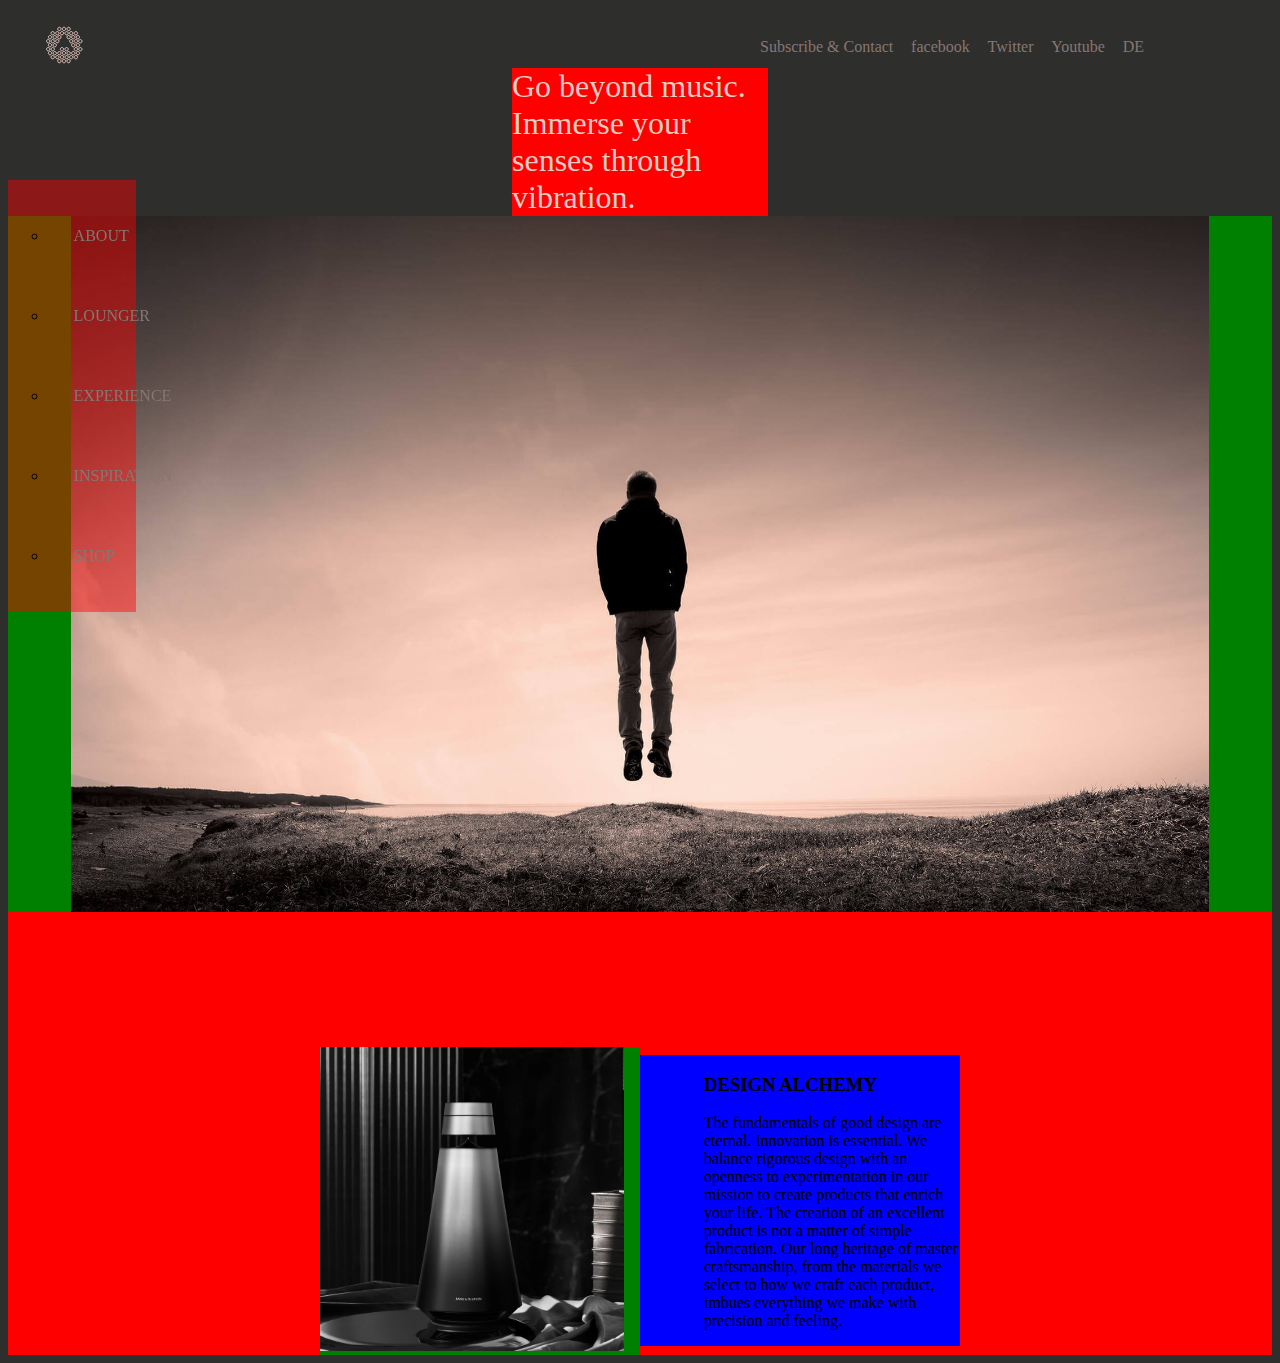
<file: index.html>
<!DOCTYPE html>
<html lang="de">

<head>
    <meta charset="UTF-8">
    <meta http-equiv="X-UA-Compatible" content="IE=edge">
    <meta name="viewport" content="width=device-width, initial-scale=1.0">
    <title>23_Tag_Lev3_5_Project_css-vertiefung_headphone-inspiration</title>
    <link rel="stylesheet" href="./assets/css/style.css">
    <!-- 
    sass --watch assets/scss/main.scss assets/css/style.css
 -->
</head>

<body>
    <!-- ********************* Header ********************** -->
    <!-- ********************* Header ********************** -->
    <!-- ********************* Header ********************** -->

    <header>
        <article>
            <img src="./assets/img/logo.svg" alt="logo">

        </article>

        <!-- ********************* Header Nav ********************** -->
        <nav class="headerNav">
            <a href="#">Subscribe & Contact</a>
            <a href="#"> facebook</a>
            <a href="#">Twitter</a>
            <a href="#">Youtube</a>
            <a href="#">DE</a>
        </nav>
    </header>

    <!-- ********************* Main ********************** -->
    <!-- ********************* Main ********************** -->
    <!-- ********************* Main ********************** -->

    <main>

        <section>
            <article>


                <h1>Go beyond music. Immerse your senses through vibration. </h1>
            </article>
            <article>
                <img src="./assets/img/section-about-1.jpg"
                    alt="Mann von hinter der einen weiten Blick über das Land genießt">
            </article>
        </section>



        <!-- ********************* Main Nav Sidebar ********************** -->
        <nav class="mainNavSidebar">
            <ul>
                <li><a href="./index.html">ABOUT</a></li>
                <li><a href="./assets/html/lounger.html">LOUNGER</a></li>
                <li><a href="./assets/html/experience.html">EXPERIENCE</a></li>
                <li><a href="./assets/html/inspiration.html">INSPIRATION</a></li>
                <li><a href="./assets/html/shop.html">SHOP</a></li>
            </ul>
        </nav>

        <!-- **************** Bilder Section Display ****** -->
        <section class="bilder___sectionDisplay">

            <!-- ********************* Main Class Bilder ********************** -->
            <section class="bilder">
                <img src="./assets/img/BS1_NYC_Home.webp" alt="Luftbefeuchter">
            </section>

            <!-- ********************* Main Class textBlock ********************** -->
            <section class="textBlock">
                <article>
                    <h3>DESIGN ALCHEMY  </h3>
                    <p>The fundamentals of good design are eternal. Innovation is essential. We balance rigorous design
                        with
                        an openness to experimentation in our mission to create products that enrich your life. The
                        creation
                        of an excellent product is not a matter of simple fabrication. Our long heritage of master
                        craftsmanship, from the materials we select to how we craft each product, imbues everything we
                        make
                        with precision and feeling.</p>
                </article>
            </section>

        </section>


    </main>

    <!-- ********************* Footer ********************** -->
    <!-- ********************* Footer ********************** -->
    <!-- ********************* Footer ********************** -->
    <footer>

    </footer>

    <script src="./assets/js/main.js"></script>
</body>

</html>
</file>
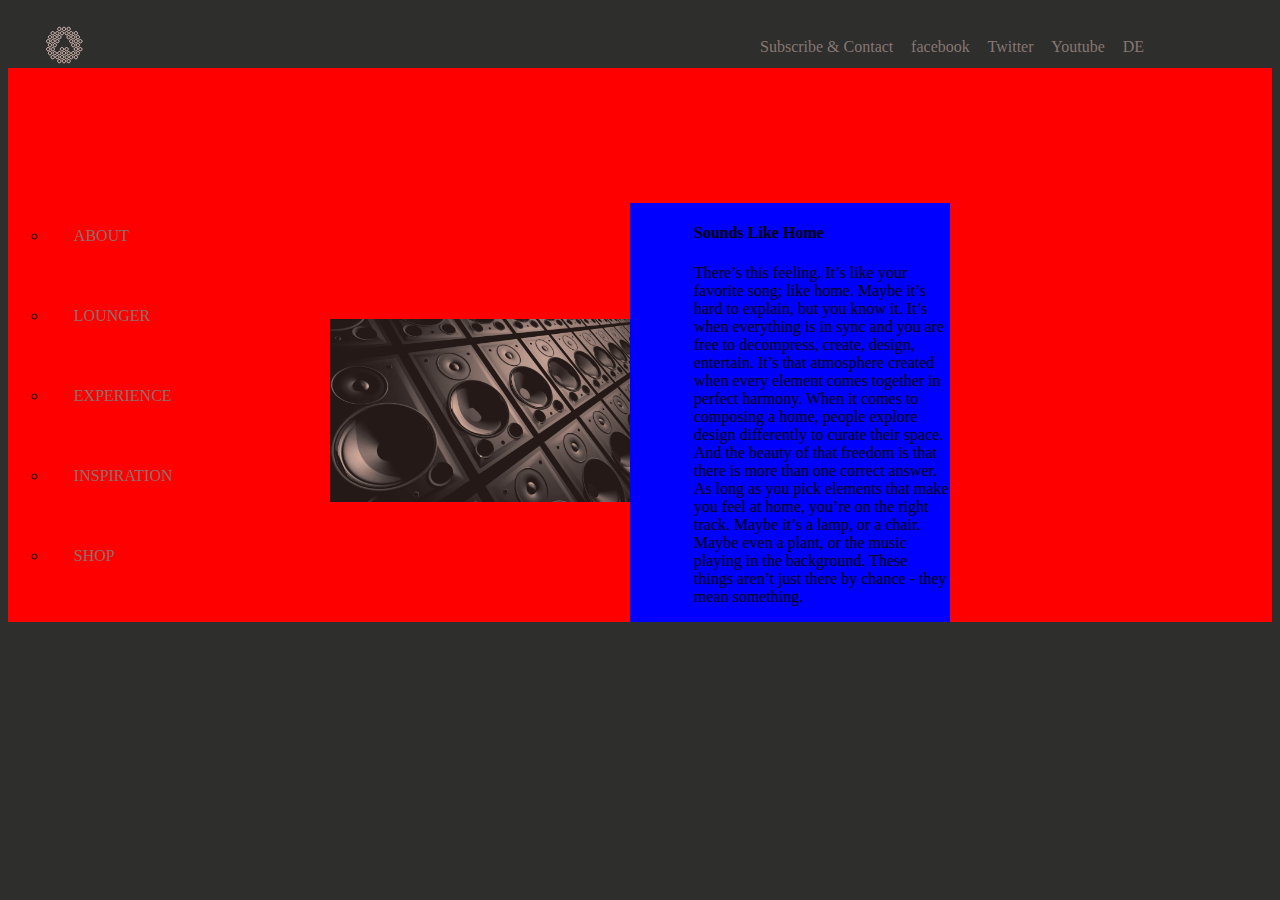
<file: assets/html/experience.html>
<!DOCTYPE html>
<html lang="de">

<head>
    <meta charset="UTF-8">
    <meta http-equiv="X-UA-Compatible" content="IE=edge">
    <meta name="viewport" content="width=device-width, initial-scale=1.0">
    <title>
        <h1>experience</h1>
    </title>
    <link rel="stylesheet" href="../css/style.css">
    <!-- 
    sass --watch assets/scss/main.scss assets/css/style.css
 -->
</head>

<body>
    <!-- ********************* Header ********************** -->
    <!-- ********************* Header ********************** -->
    <!-- ********************* Header ********************** -->

    <header>
        <article>
            <img src="../img/logo.svg" alt="">

        </article>

        <!-- ********************* Header Nav ********************** -->
        <nav class="headerNav">
            <a href="#">Subscribe & Contact</a>
            <a href="#"> facebook</a>
            <a href="#">Twitter</a>
            <a href="#">Youtube</a>
            <a href="#">DE</a>
        </nav>
    </header>

    <!-- ********************* Main ********************** -->
    <!-- ********************* Main ********************** -->
    <!-- ********************* Main ********************** -->

    <main>


        <!-- ********************* Main Nav Sidebar ********************** -->
        <nav class="mainNavSidebar">
            <ul>
                <li><a href="../../index.html">ABOUT</a></li>
                <li><a href="./lounger.html">LOUNGER</a></li>
                <li><a href="./experience.html">EXPERIENCE</a></li>
                <li><a href="./inspiration.html">INSPIRATION</a></li>
                <li><a href="./shop.html">SHOP</a></li>
            </ul>
        </nav>

        <!-- **************** Bilder Section Display ****** -->
        <section class="bilder___sectionDisplay">


            <!-- ********************* Main Class Bilder ********************** -->
            <section class="bilder___halbeSeite">
                <img src="../img/section-experience-1.jpg" alt="Wand bestehend aus Musiklautsprechern">
            </section>

            <!-- ********************* Main Class textBlock ********************** -->
            <section class="textBlock">
                <article>
                    <h4>Sounds Like Home  </h4>


                    <p>There’s this feeling. It’s like your favorite song; like home. Maybe it’s hard to explain, but
                        you
                        know it. It’s when everything is in sync and you are free to decompress, create, design,
                        entertain.
                        It’s that atmosphere created when every element comes together in perfect harmony. When it comes
                        to
                        composing a home, people explore design differently to curate their space. And the beauty of
                        that
                        freedom is that there is more than one correct answer. As long as you pick elements that make
                        you
                        feel at home, you’re on the right track. Maybe it’s a lamp, or a chair. Maybe even a plant, or
                        the
                        music playing in the background. These things aren’t just there by chance - they mean something.
                    </p>
                </article>
            </section>
        </section>



    </main>

    <!-- ********************* Footer ********************** -->
    <!-- ********************* Footer ********************** -->
    <!-- ********************* Footer ********************** -->
    <footer>

    </footer>

    <script src="../js/main.js"></script>
</body>

</html>
</file>
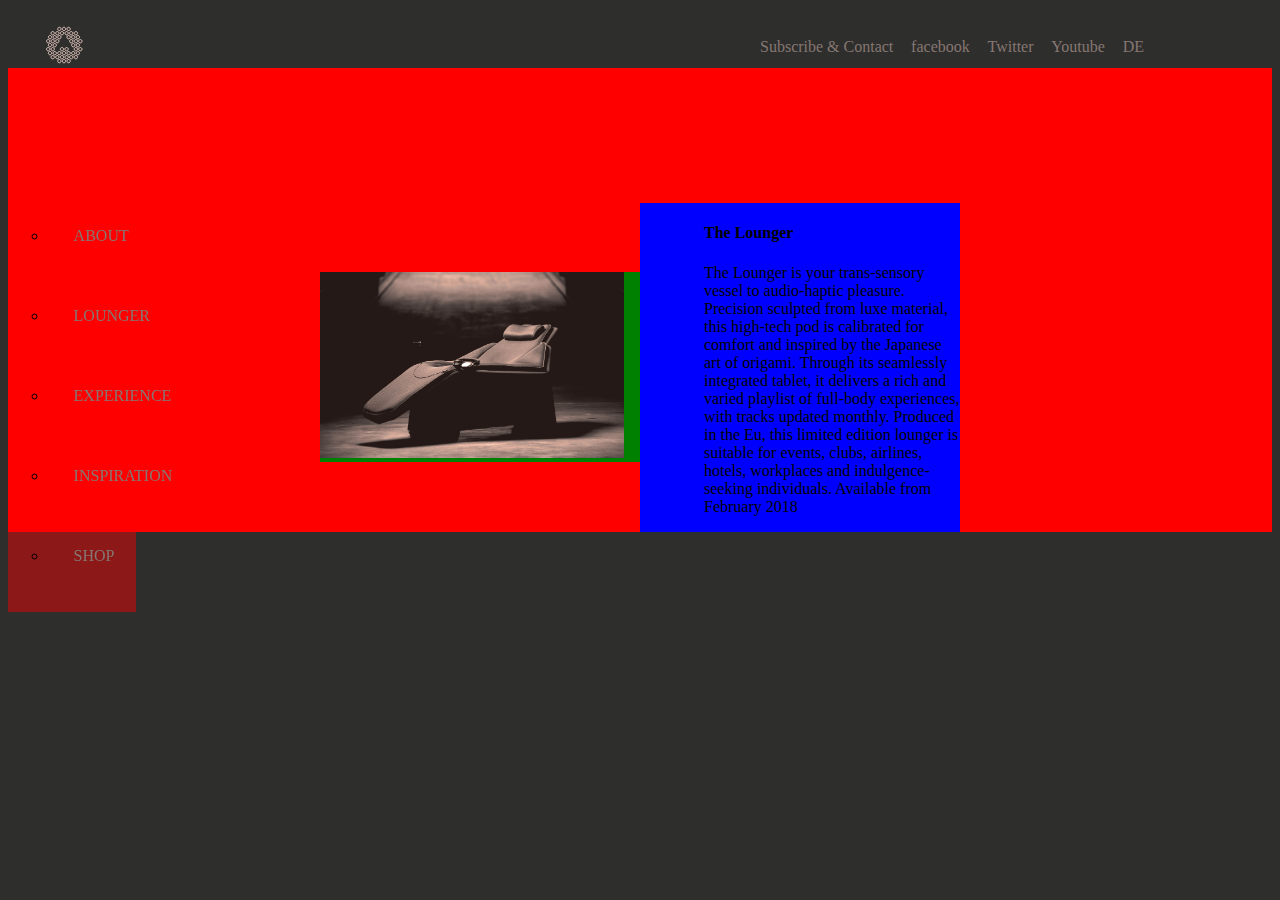
<file: assets/html/lounger.html>
<!DOCTYPE html>
<html lang="de">

<head>
    <meta charset="UTF-8">
    <meta http-equiv="X-UA-Compatible" content="IE=edge">
    <meta name="viewport" content="width=device-width, initial-scale=1.0">
    <title>
        <h1>lounger</h1>
    </title>
    <link rel="stylesheet" href="../css/style.css">
    <!-- 
    sass --watch assets/scss/main.scss assets/css/style.css
 -->
</head>

<body>
    <!-- ********************* Header ********************** -->
    <!-- ********************* Header ********************** -->
    <!-- ********************* Header ********************** -->

    <header>
        <article>
            <img src="../img/logo.svg" alt="">

        </article>

        <!-- ********************* Header Nav ********************** -->
        <nav class="headerNav">
            <a href="#">Subscribe & Contact</a>
            <a href="#"> facebook</a>
            <a href="#">Twitter</a>
            <a href="#">Youtube</a>
            <a href="#">DE</a>
        </nav>
    </header>

    <!-- ********************* Main ********************** -->
    <!-- ********************* Main ********************** -->
    <!-- ********************* Main ********************** -->

    <main>


        <!-- ********************* Main Nav Sidebar ********************** -->
        <nav class="mainNavSidebar">
            <ul>
                <li><a href="../../index.html">ABOUT</a></li>
                <li><a href="./lounger.html">LOUNGER</a></li>
                <li><a href="./experience.html">EXPERIENCE</a></li>
                <li><a href="./inspiration.html">INSPIRATION</a></li>
                <li><a href="./shop.html">SHOP</a></li>
            </ul>
        </nav>



        <!-- **************** Bilder Section Display ****** -->
        <section class="bilder___sectionDisplay">






            <!-- ********************* Main Class Bilder ********************** -->
            <section class="bilder">
                <img src="../img/section-voyager.jpg" alt="MassageSesel">
            </section>

            <!-- ********************* Main Class textBlock ********************** -->
            <section class="textBlock">
                <article>
                    <h4>The Lounger  </h4>
                    <p>The Lounger is your trans-sensory vessel to audio-haptic pleasure. Precision sculpted from luxe
                        material, this high-tech pod is calibrated for comfort and inspired by the Japanese art of
                        origami.
                        Through its seamlessly integrated tablet, it delivers a rich and varied playlist of full-body
                        experiences, with tracks updated monthly. Produced in the Eu, this limited edition lounger is
                        suitable for events, clubs, airlines, hotels, workplaces and indulgence-seeking individuals.
                        Available from February 2018
                    </p>
                </article>
            </section>

        </section>


    </main>

    <!-- ********************* Footer ********************** -->
    <!-- ********************* Footer ********************** -->
    <!-- ********************* Footer ********************** -->
    <footer>

    </footer>

    <script src="../js/main.js"></script>
</body>

</html>
</file>
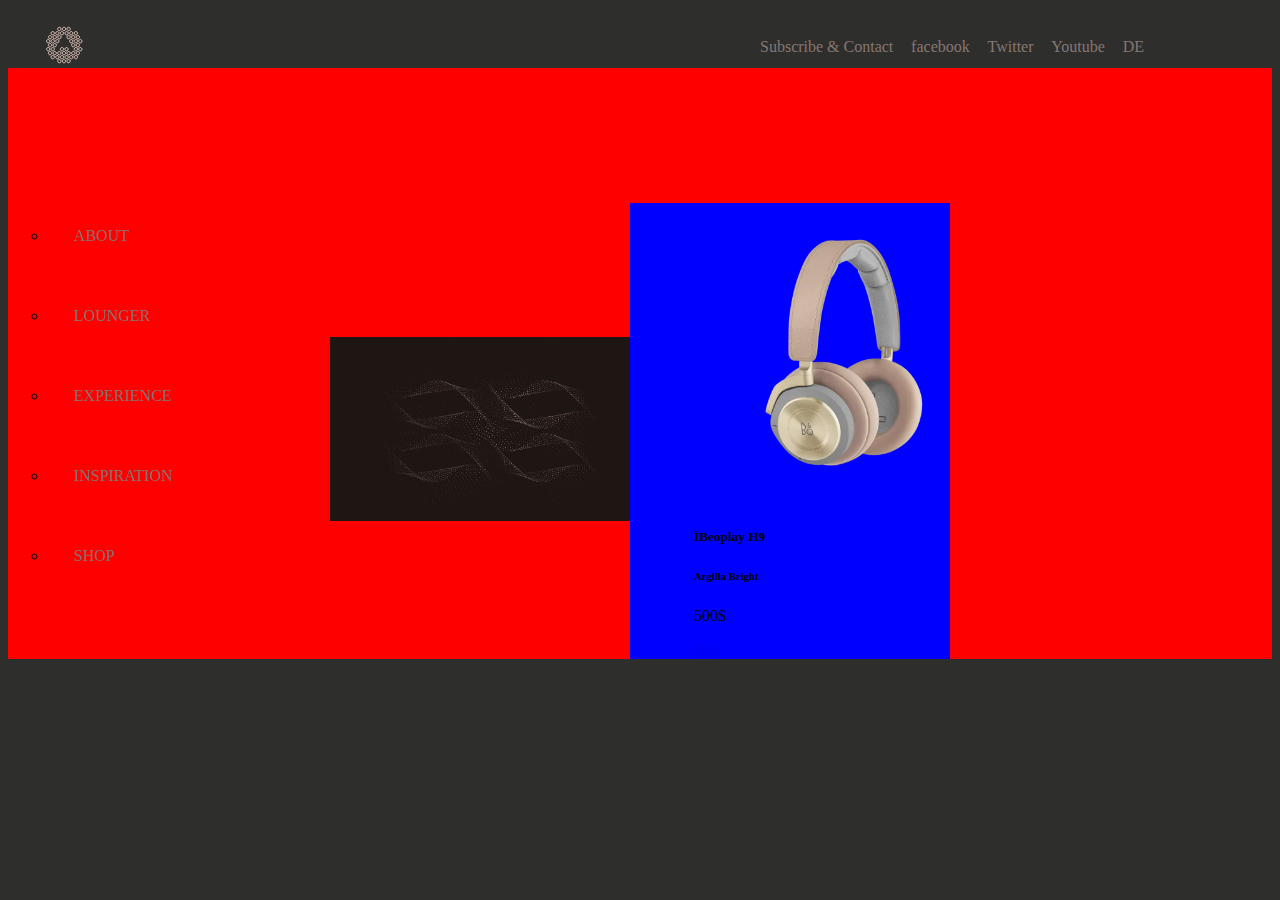
<file: assets/html/shop.html>
<!DOCTYPE html>
<html lang="de">

<head>
    <meta charset="UTF-8">
    <meta http-equiv="X-UA-Compatible" content="IE=edge">
    <meta name="viewport" content="width=device-width, initial-scale=1.0">
    <title>
        <h1>shop</h1>
    </title>
    <link rel="stylesheet" href="../css/style.css">
    <!-- 
    sass --watch assets/scss/main.scss assets/css/style.css
 -->
</head>

<body>
    <!-- ********************* Header ********************** -->
    <!-- ********************* Header ********************** -->
    <!-- ********************* Header ********************** -->

    <header>
        <article>
            <img src="../img/logo.svg" alt="">

        </article>

        <!-- ********************* Header Nav ********************** -->
        <nav class="headerNav">
            <a href="#">Subscribe & Contact</a>
            <a href="#"> facebook</a>
            <a href="#">Twitter</a>
            <a href="#">Youtube</a>
            <a href="#">DE</a>
        </nav>
    </header>

    <!-- ********************* Main ********************** -->
    <!-- ********************* Main ********************** -->
    <!-- ********************* Main ********************** -->

    <main>


        <!-- ********************* Main Nav Sidebar ********************** -->
        <nav class="mainNavSidebar">
            <ul>
                <li><a href="../../index.html">ABOUT</a></li>
                <li><a href="./lounger.html">LOUNGER</a></li>
                <li><a href="./experience.html">EXPERIENCE</a></li>
                <li><a href="./inspiration.html">INSPIRATION</a></li>
                <li><a href="./shop.html">SHOP</a></li>
            </ul>
        </nav>




        <!-- **************** Bilder Section Display ****** -->
        <section class="bilder___sectionDisplay">





            <!-- ********************* Main Class Bilder ********************** -->
            <section class="bilder___halbeSeite">
                <img src="../img/section-composition4.jpg" alt="audio Wellen">
            </section>

            <!-- ********************* Main Class textBlock ********************** -->
            <section class="textBlock">
                <article>
                    <img src="../img/h9-argilla-bright-hero-1000x1000.webp" alt="Musik Kopfhörer">
                </article>
                <article>
                    <h5>ÏBeoplay H9  </h5>
                    <h6>Argilla Bright  </h6>

                    <p>500$ </p>
                    <a class="buttonBuy" href="#">Buy</a>
                </article>
            </section>

        </section>


    </main>

    <!-- ********************* Footer ********************** -->
    <!-- ********************* Footer ********************** -->
    <!-- ********************* Footer ********************** -->
    <footer>

    </footer>

    <script src="../js/main.js"></script>
</body>

</html>
</file>
<file: assets/css/style.css>
@charset "UTF-8";
/* 
    sass --watch assets/scss/main.scss assets/css/style.css
*/
/* ********************* Variablen Start ***************** */
/* ********************* Varibblen Farben ***************** */
/* ********************* Varibalen Schriftgröße ***************** */
/* *** Vorsicht keine 3 Rem */
/* ********************* Variablen Start ***************** */
/* ********************** Mixin Start ******************* */
/* ********************** Mixin Ende ******************* */
/* *********************** Font Family Start ***************** */
@font-face {
  font-family: Normal_WorkSans;
  src: url("../fonts/Work_Sans_1/WorkSans-VariableFont_wght.ttf");
}
@font-face {
  font-family: Italic_WorkSans;
  src: url("../fonts/Work_Sans_1/WorkSans-Italic-VariableFont_wght.ttf");
}
/*        ********* Font Familys zum einfügen **** 

font-family: Normal_WorkS,sans-serif;

font-family: Italic_WorkSans,sans-serif;

*/
/* *********************** Font Family Ende ***************** */
* {
  color: #2e2e2d, #867772, #EACCC2, #ebccc2, #fff, #737373;
}

/* *  **************** img  default    damit alle Bilder vorerst nicht zu groß sind   müssen später eingepasst werden */
img {
  max-width: 300px;
  /* * unten dann max-width erweitern, nicht mit width arbeiten bringt nix */
}

/* ****************** Schriftgrößen ******************* */
h1 {
  font-size: 2rem;
  color: #ebccc2;
  font-family: Normal_Work;
  font-weight: 200;
}

h2 {
  font-size: 3rem;
}

html {
  background-color: #2e2e2d;
}

/* ********************* Header ********************** */
/* ********************* Header ********************** */
/* ********************* Header ********************** */
header {
  position: sticky;
  /* * damit header oben hängen bleibt */
  top: 0;
  /* * header soll ganz oben also bei 0px hängen bleiben */
  background-color: #2e2e2d;
  /* * damit hinter dieser seite der restliche Text der von unten hoch kommt überdeckt wird */
  display: flex;
  justify-content: space-between;
  align-items: center;
  padding: 2vh 10vw 0 3vw;
  /* ********************* Header Nav ********************** */
}
header nav {
  width: 30vw;
  /* muss dann in Mobile kleiner bzw ein BurgerMenü werden */
  display: flex;
  justify-content: space-between;
  align-items: center;
}
header nav a {
  text-decoration: none;
  color: #867772;
}
header nav a:hover {
  color: #fff;
}

/* ********************* Main ********************** */
/* ********************* Main ********************** */
/* ********************* Main ********************** */
main > section > article h1 {
  background-color: red;
  width: 20vw;
  margin: 0 auto;
}
main > section > article:nth-of-type(2) {
  background-color: green;
  width: 100%;
  display: flex;
  justify-content: center;
  align-items: center;
}
main > section > article:nth-of-type(2) > img {
  max-width: 90%;
  /* * mit max-width arbeiten, denn ganz oben ist ja max-width als default noch auf 300px begrenzt von daher bringt width nichts */
}

/* ********************* Main Nav Sidebar ********************** */
.mainNavSidebar {
  display: flex;
  justify-content: centerJus;
  align-items: centerAli;
  flex-grow: row wrap;
  background-color: rgba(255, 0, 0, 0.46);
  /* * kein background-color, damit es transparent bleibt */
  width: 10vw;
  position: fixed;
  /* damit es hängen bleibt */
  top: 20vh;
  /* * damit es so in der hälfte der Höhe ist */
  line-height: 5;
}
.mainNavSidebar ul {
  list-style-type: circle;
}
.mainNavSidebar ul li a {
  text-decoration: none;
  color: #867772;
  padding-left: 2vw;
}
.mainNavSidebar ul li a:hover {
  color: #fff;
  border-radius: 50vw solid #fff;
}

/* **************** Bilder Section Display ****** */
.bilder___sectionDisplay {
  /* * include nicht über taben machen sonder auto, so das die kommas mitkommen, dann geht auch im mixin die Variablen ;-) */
  display: flex;
  justify-content: center;
  align-items: center;
  flex-wrap: wrap;
  /* **** ??? **** */
  padding-top: 15vh;
  background-color: red;
}

/* ********************* Main Class Bilder ******************** */
.bilder {
  background-color: green;
  width: 25vw;
}
.bilder img {
  max-width: 95%;
  object-fit: cover;
  object-position: 0px 0px;
}

/* ***************** Main Class textBlock ******************** */
.textBlock {
  background-color: blue;
  width: 20vw;
  padding-left: 5vw;
}

/*# sourceMappingURL=style.css.map */
</file>
